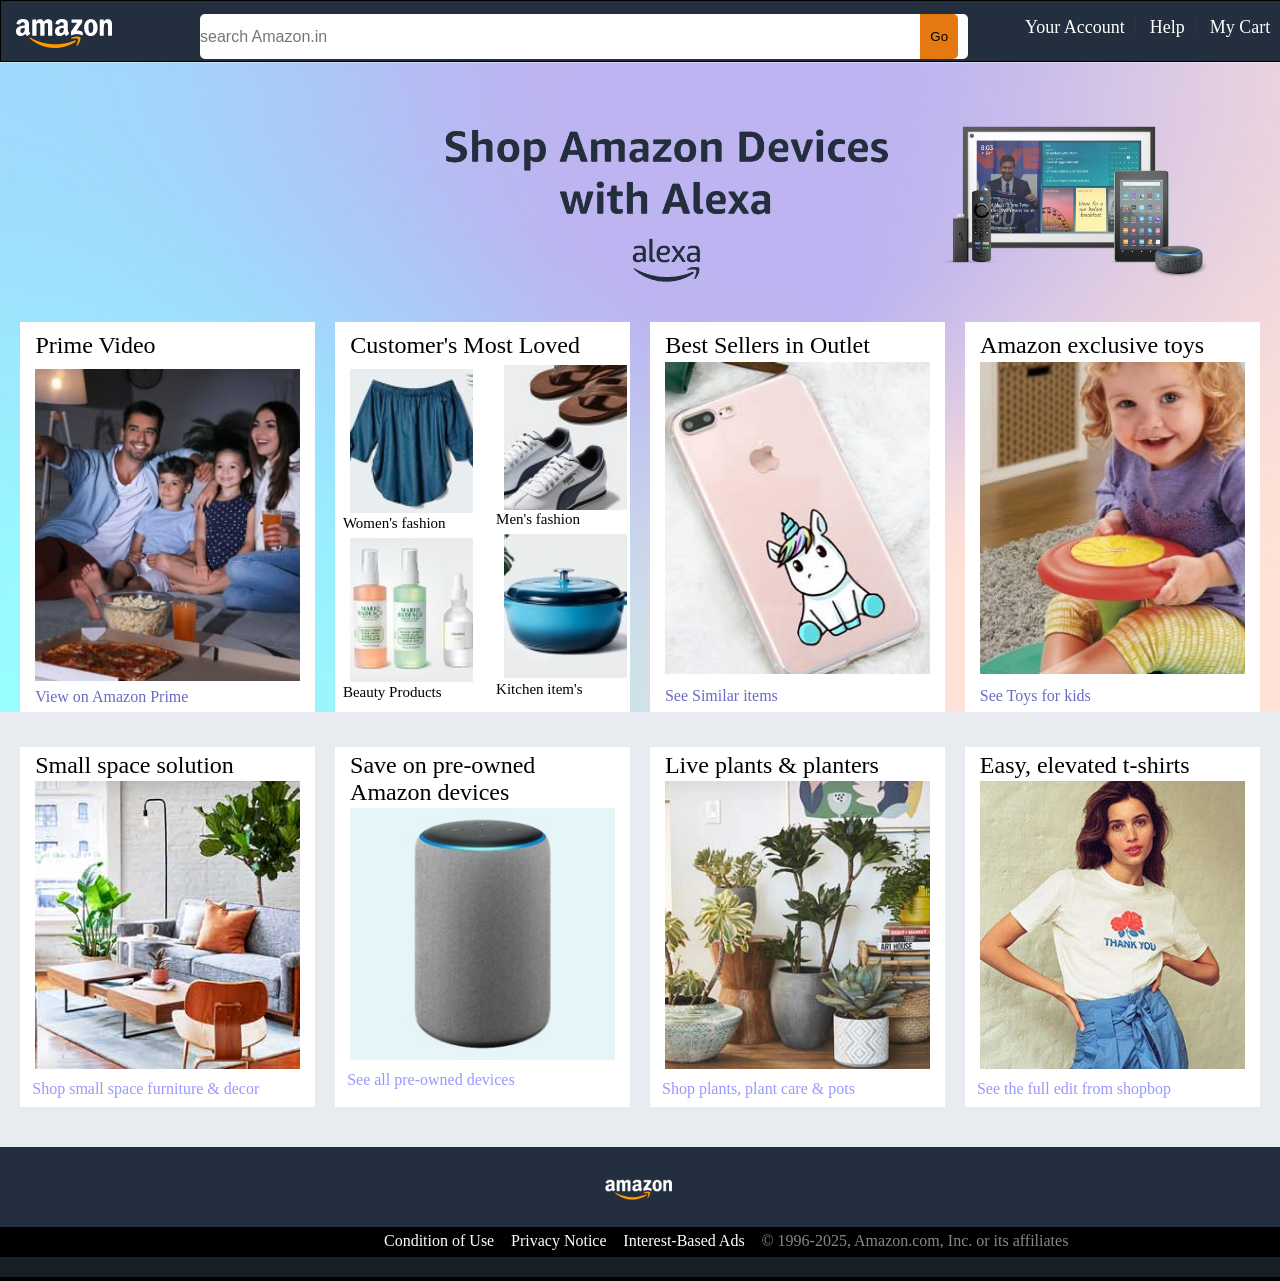
<file: index.html>
<!DOCTYPE html>
<html lang="en">
<head>
    <meta charset="UTF-8">
    <meta name="viewport" content="width=device-width, initial-scale=1.0">
    <title>Amazon.in</title>
    <link rel="stylesheet" href="style.css">
</head>

<body>
   <header><div id="navber">
      <span class="navberlogo"><img src="amazon_logo.png" alt="logo" class="navberlogo"></span>
       <input type="search" placeholder="search Amazon.in" class="searchbox"> <button id="gobutton">Go</button> 
      <a href="youraccount.html" id="account" target="_blank">Your Account</a>
        <a href="help.html" id="help">Help</a>
        <a href="mycart.html" id="mycart">My Cart</a>
    </div>
    </header>
    <main>
    <div class="banner1" >
        <div id="prime_video"><p id="text_prime"> Prime Video</p>
        <div id="prime_photo"></div>
    <a href="www.amazonprime.com" id="seeonprime">View on Amazon Prime</a>  </div>
        <div id="customer_loved"><p id="text_customer"> Customer's Most Loved </p>
        <div id="customer_loved_photos"> <div id="women_fashion"></div>
        <p id="women_fashion_photo">Women's fashion</p>
        <div id="mens_fashions"></div>
        <p id="mens_fashion_photo">Men's fashion</p> 
        <div id="beauty"></div>
        <p id="beauty_products_text">Beauty Products</p>
    <div id="kitchen"></div>
    <p id="kitchen_items_text">Kitchen item's</p>
     </div> </div>
        <div id="bestsellers"><p id="bestsellers_text">Best Sellers in Outlet</p>
            <a href="dummy.com" id="bestsellers_photo"></a>
            <a href="www.bestseller.com" target="_main" id="covers">See Similar items</a>

        </div>
        <div id="toys"><p id="toys_text">Amazon exclusive toys</p> 
        <a href="www.html.com" id="toys_photo"></a>
        <a href="www.amamzon.com" id="toys_all">See Toys for kids</a>      
    </div>
    </div>
    <div class="box2">
        <div id="furniture">
            <p id="furni_text">Small space solution</p>
            <a href="www.google.com" id="furni_photo"></a>
            <a href="www.furniture.com" id="furni_text_link">Shop small space furniture & decor</a>

         </div>
        <div id="echo">
            <p id="echo_text">Save on pre-owned</p>
            <p id="amazon_kk">Amazon devices</p>
            <a href="www.amazon.com" id="echo_photo"></a>
            <a href="www.amazon/echo.com" id="echo_text_link">See all pre-owned devices</a>
        </div>
        <div id="plants">
            <p id="plants_text">Live plants & planters</p>
            <a href="www.plants.com" id="plants_photo"></a>
            <a href="www.plants.com" id="plants_text_link">Shop plants, plant care & pots</a>
        </div>
        <div id="fashions">
            <p id="fashion_text">Easy, elevated t-shirts</p>
            <a href="www.fasdfy.com" id="fashions_photo"></a>
            <a href="www.fashion.com" id="fashion_text_link">See the full edit from shopbop</a>
            
        </div>
    </div>
    </main>
    <footer>
    <div class="footer1">
        <img src="amazon_logo.png"  id="amazon_logo_footer">
    </div>
     <div class="footer2">
        <a href="dummy.com" id="condition_use">Condition of Use</a>
        <a href="dummy.com" id="privacy">Privacy Notice</a>
        <a href="dummy.com" id="ads">Interest-Based Ads</a>
        <p id="copywrite">&copy; 1996-2025, Amazon.com, Inc. or its affiliates</p>
     </div>
     <div class="footer3"></div>
     </footer>
   
    
</body>
</html>
</file>
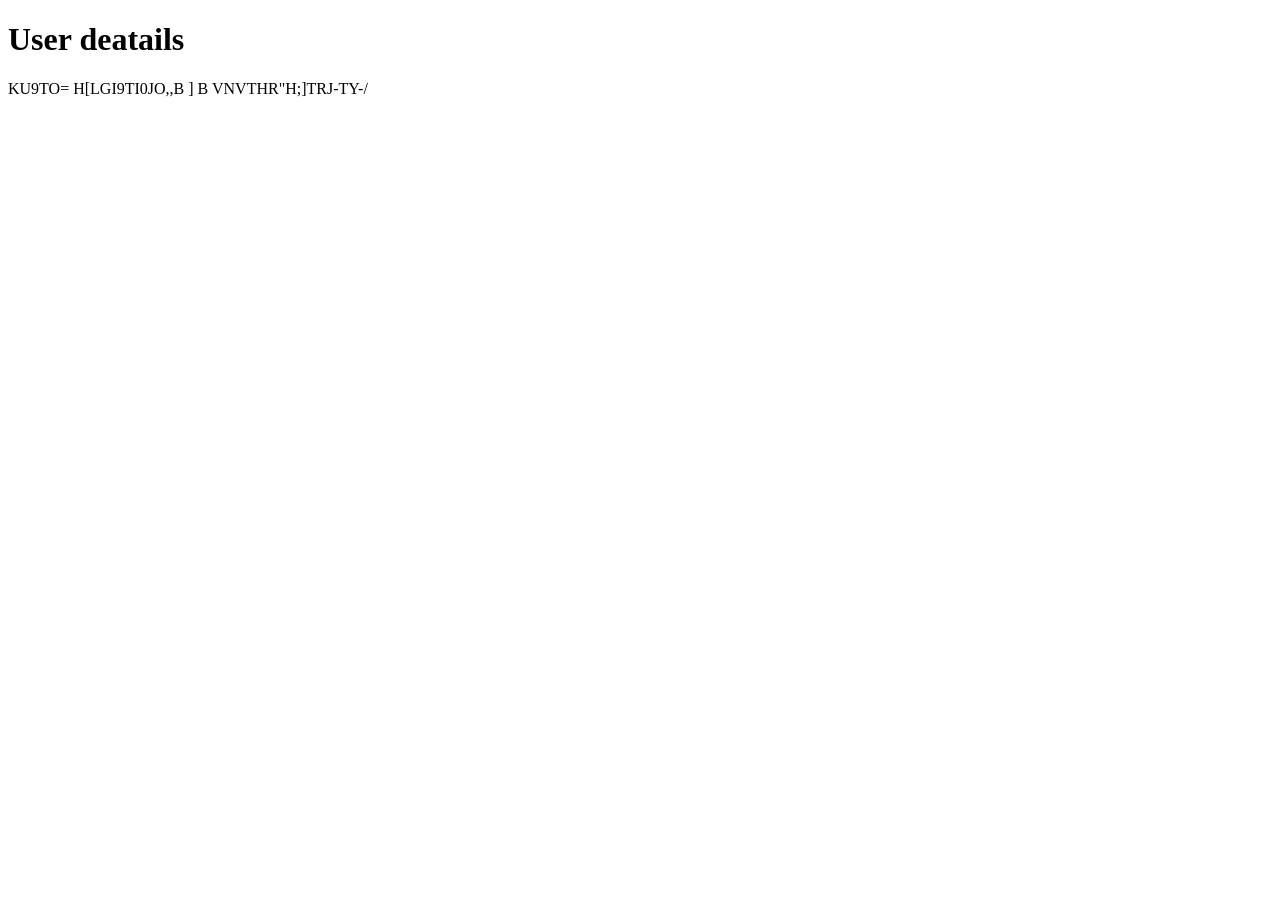
<file: youraccount.html>
<!DOCTYPE html>
<html lang="en">
<head>
    <meta charset="UTF-8">
    <meta name="viewport" content="width=device-width, initial-scale=1.0">
    <title>user deatails</title>
</head>
<body>
    <h1> User deatails</h1>
</body>
</html>

KU9TO= H[LGI9TI0JO,,B ]
B VNVTHR"H;]TRJ-TY-/
</file>
<file: style.css>
*{
    margin: 0px;
    padding: 0px;
  
}
body{
  background-color: black;
}
#navber{
    display: inline-block;
    height: 60px;
    width: 100%;
    border: 1px  solid black;
    background-color: #232f3e;

}
.navberlogo{
    position: absolute;
    top: 9px;
  margin-left: 5px;


}
.searchbox{
    position: absolute;
    width: 60%;
    height: 5%;
    left: 200px;
    top: 14px;
    border: none;
    border-radius: 5px;
    font-size: medium;
    font-weight: 500;

   
}
#gobutton{
    position:absolute;
    margin-left: 71.8%;
   height: 5%;
   top: 14px;
   width: 3%;
   border: none;
   border-radius: 0 5px 5px 0;
   background-color: #e47911;

}
#account{
    position:relative;
    margin-left: 80%;
    top: 16px;
    text-decoration: none;
    color: white;
    font-size:large;
    padding-right: 10px;
  border-right: 1px solid rgb(1, 73, 73);
}
#help{
   
    position:relative;
    top: 16px;
    text-decoration: none;
    color: white;
    font-size:large;
    padding-right: 10px;
    padding-left: 10px;
  border-right: 1px solid rgb(1, 73, 73);
}
#mycart{
     position:relative;
    top: 16px;
    text-decoration: none;
    color: white;
    font-size:large;
    padding-left: 10px;
 
}
.banner1{
   height: 650px;
   width: 100%;
   background-image: url(1st_banner.jpg);
   background-size: cover;
   display: flex;
   flex-direction: row;
   justify-content: space-evenly;
   align-items:flex-end;
}
#prime_video{
  display: inline-block;
  height: 60%;
  width: 23%;
  background-color: white;
  font-size:x-large;
  font-weight: 500;
  
 
}
#text_prime{
  margin-top: 10px;
  margin-left: 15px;
  margin-bottom: 10px;
}
#prime_photo{

  height:80%;
  width: 90%;
  margin-left: 5%;
  background-image: url(prime_video_banner.jpg);
  background-size:cover;
  background-position:bottom;
  
}
#seeonprime{
  display: inline-block;
  position: relative;
  font-size: medium;
  color: rgb(106, 106, 199);
  text-decoration: none;
  left: 2rex;

}
#customer_loved{
  display: inline-block;
  height: 60%;
  width: 23%;
  background-color: white;
  font-size: x-large;
  font-weight: 500;
  display: flexbox;
}
#text_customer{
  margin-top: 10px;
  margin-left: 15px;
  margin-bottom: 10px;
}
#customer_loved_photos{

  height:80%;
  width: 90%;
  margin-left: 5%;
  display: inline-block;
 
}
#women_fashion{
  display: inline-block;
  position: relative;
height: 46.3%;
width: 46.3%;
background-image: url(customer_most-loved\(1\).jpg);
background-size: cover;
background-position: bottom;

}
#women_fashion_photo{
  display: inline-block;
  font-size: 15px;
  position:relative;
 top: 2rex;
 right: 18.5rex;
}
#mens_fashions{
  display: inline-block;
  position: relative;
height: 46.3%;
width: 46.3%;
margin-left: 10px;
background-image: url(customer_most_loved\(2\).jpg);
background-size: cover;
background-position: bottom;
left: 19.6rex;
bottom: 21rex;
}
#mens_fashion_photo{
  display: inline-block;
  font-size: 15px;
  position:relative;
  bottom: 19rex;
  left: 1rex;
}
#beauty{
  display: inline-block;
  position: relative;
height: 46.3%;
width: 46.3%;
background-image: url(customer_most_loved_beauty.jpg);
background-size: cover;
background-position: bottom;
bottom: 18rex;


}
#beauty_products_text{
  display: inline-block;
  font-size: 15px;
  position:relative;
  right: 18.5rex;
  bottom: 16rex;
  
}
#kitchen{
  display: inline-block;
height: 46.3%;
width: 46.3%;
position: relative;
margin-left: 10px;
background-image: url(customer_most_loved_kitchen.jpg);
background-size: cover;
background-position: bottom;
left: 19.6rex;
bottom: 39rex;
}
#kitchen_items_text{
   display: inline-block;
  font-size: 15px;
  position:relative;
 bottom: 36.9rex;
 left: 1rex;
}
#bestsellers{
  display: inline-block;
  height: 60%;
  width: 23%;
  background-color: white;
  font-size: x-large;
  font-weight: 500;
}
#bestsellers_text{
   margin-top: 10px;
  margin-left: 15px;
  margin-bottom: 3px;
  
}
#bestsellers_photo{
   display: inline-block;
  position: relative;
  height:80%;
  width: 90%;
  margin-left: 5%;
  background-image: url(best_seller_outlket.jpg);
  background-size:cover;
  background-position:bottom;
}
#covers{
   display: inline-block;
  position: relative;
  font-size: medium;
  color: rgb(106, 106, 199);
  text-decoration: none;
  left: 2rex;
}
#toys{
  display: inline-block;
  height: 60%;
  width: 23%;
  background-color: white;
  font-size: x-large;
  font-weight: 500;
}
#toys_text{
  margin-top: 10px;
  margin-left: 15px;
 margin-bottom: 3px;
  
}
#toys_photo{
  display: inline-block;
  position: relative;
   height:80%;
  width: 90%;
  margin-left: 5%;
  background-image: url(amazon_exclusive_toys.jpg);
  background-size:cover;
  background-position:bottom;
}
#toys_all{
   display: inline-block;
  position: relative;
  font-size: medium;
  color: rgb(106, 106, 199);
  text-decoration: none;
  left: 2rex;
}
.box2{
   height:400px;
   width: 100%;
  display:flex;
  flex-direction: row;
  flex-wrap: wrap;
  justify-content: space-evenly;
  background-color: rgb(232, 236, 240);
 padding-top: 35px;
}

#furniture{
   display: inline-block;
  height: 90%;
  width: 23%;
  background-color: white;
  font-size: x-large;
  font-weight: 500;
 
}
#furni_text_link{
  display: inline-block;
  position: relative;
  font-size: medium;
  text-decoration: none;
  color: rgb(152, 152, 255);
  left: 4%;
  top: 1.5%;
}
#echo{
   display: inline-block;
  height: 90%;
  width: 23%;
  background-color: white;
  font-size: x-large;
  font-weight: 500;
}
#plants{
   display: inline-block;
  height: 90%;
  width: 23%;
  background-color: white;
  font-size: x-large;
  font-weight: 500;
}
#fashions{
   display: inline-block;
  height: 90%;
  width: 23%;
  background-color: white;
  font-size: x-large;
  font-weight: 500;
}
#furni_photo{
  height: 80%;
  width: 90%;
  background-image: url(small_spaces_solution.jpg);
  background-size: cover;
  background-position: bottom;
  display: inline-block;
  position: relative;
  left: 5%;
  top: 2%;
}
#furni_text{
  display: inline-block;
  position: relative;
  left: 5%;
  top: 1.5%;
}
#echo_photo{
  height: 70%;
  width: 90%;
  background-image: url(amazon_echo.jpg);
  background-size: cover;
  background-position: bottom;
  display: inline-block;
  position: relative;
  left: 5%;
  top: 2%;
}
#echo_text{
  display: inline-block;
  position: relative;
  left: 5%;
  top: 1.5%;
}
#echo_text_link{
  
  display: inline-block;
  position: relative;
  font-size: medium;
  text-decoration: none;
  color: rgb(152, 152, 255);
  left: 4%;
  top: 1.5%;
}
#amazon_kk{
  display: inline-block;
  position: relative;
  left: 5%;
  top: 1.5%;
}
#plants_photo{
  height: 80%;
  width: 90%;
   background-image: url(plants.jpg);
  background-size: cover;
  background-position: bottom;
  display: inline-block;
  position: relative;
  left: 5%;
  top: 2%;
}
#plants_text{
   display: inline-block;
  position: relative;
  left: 5%;
  top: 1.5%;
}
#plants_text_link{
   display: inline-block;
  position: relative;
  font-size: medium;
  text-decoration: none;
  color: rgb(152, 152, 255);
  left: 4%;
  top: 1.5%;
}
#fashions_photo{
  height: 80%;
  width: 90%;
   background-image: url(fashion.jpg);
  background-size: cover;
  background-position: bottom;
  display: inline-block;
  position: relative;
  left: 5%;
  top: 2%;
}
#fashion_text{
   display: inline-block;
  position: relative;
  left: 5%;
  top: 1.5%;
}
#fashion_text_link{
  display: inline-block;
  position: relative;
  font-size: medium;
  text-decoration: none;
  color: rgb(152, 152, 255);
  left: 4%;
  top: 1.5%;
}
.footer1{
  display: flex;
  flex-direction: row;
  justify-content: center;
  position: relative;
  height: 80px;
  width: 100%;
  background-color: #232f3e;
}
#amazon_logo_footer{
  display: inline-block;
  position:relative;
 height: 30%;
 top: 40%;

}
.footer2{
   display: inline-block;
  position: relative;
  height: 30px;
  width: 100%;
  background-color: #000000;
}
#condition_use{
display: inline-block;
position: relative;
text-decoration: none;
color: white;
left: 30%;
margin-right: 1%;
margin-top:0.4%;
}
#privacy{
display: inline-block;
position: relative;
text-decoration: none;
color: white;
left: 30%;
margin-right: 1%;
margin-top:0.4%;
}
#ads{
display: inline-block;
position: relative;
text-decoration: none;
color: white;
left: 30%;
margin-right: 1%;
margin-top:0.4%;
}
#copywrite{
display: inline-block;
position: relative;
text-decoration: none;
color: rgb(138, 134, 134);
font-weight:100;
left: 30%;
margin-right: 1%;
margin-top:0.4%;
}
.footer3{
  display: inline-block;
  position: relative;
  height: 20px;
  width: 100%;
  background-color: #191f27;
}
@media screen and (max-width : 720px) {
 *{
  margin: 0;
  padding: 0;
 }
body{
  background-color: black;
}
#navber{
    display: inline-block;
    height: 60px;
    width: 100%;
    border: 1px  solid black;
    background-color: #232f3e;

}
.navberlogo{
    position: absolute;
    top: 2px;
  margin-left: 3px;
  height: 30px;
  margin-top: 1px;


}
.searchbox{
    position: absolute;
    width: 50%;
    height: 4.5%;
    left: 115px;
    top: 15px;
    border: none;
    border-radius: 5px;
    font-size: small;
    font-weight: 500;

   
}
#gobutton{
    position:absolute;
    margin-left: 62.9%;
   height: 4.5%;
   top: 15px;
   width: 3.5%;
   border: none;
   border-radius: 0 5px 5px 0;
   background-color: #e47911;

}
#account{
    position:relative;
    margin-left: 68%;
    top: 18px;
    text-decoration: none;
    color: white;
    font-size:medium;
    padding-right: 7px;
  border-right: 1px solid rgb(1, 73, 73);
}
#help{
   
    position:relative;
    top: 18px;
    text-decoration: none;
    color: white;
    font-size:medium;
    padding-right: 10px;
    padding-left: 7px;
  border-right: 1px solid rgb(1, 73, 73);
}
#mycart{
     position:relative;
    top: 18px;
    text-decoration: none;
    color: white;
    font-size:large;
    padding-left: 10px;
    font-size: medium;
 
}
.banner1{
   height: 350px;
   width: 100%;
   background-image: url(1st_banner.jpg);
   background-size: cover;
   display: flex;
   flex-direction: row;
   justify-content: space-evenly;
   align-items:flex-end;
}
#prime_video{
  display: inline-block;
  height: 60%;
  width: 23%;
  background-color: white;
  font-size:x-large;
  font-weight: 500;
  
 
}
#text_prime{
  margin-top: 5px;
  margin-left: 10px;
  margin-bottom: 5px;
  font-size: large;
}
#prime_photo{

  height:80%;
  width: 90%;
  margin-left: 5%;
  background-image: url(prime_video_banner.jpg);
  background-size:cover;
  background-position:bottom;
  
}
#seeonprime{
  display: inline-block;
  position: relative;
  font-size: small;
  color: rgb(106, 106, 199);
  text-decoration: none;
  left: 1rex;
  bottom: 1.5rex;

}
#customer_loved{
  display: inline-block;
  height: 60%;
  width: 23%;
  background-color: white;
  font-size: large;
  font-weight: 500;
  display: flexbox;
}
#text_customer{
  margin-top: 4px;
  margin-left: 5px;
  margin-bottom: 5px;
}
#customer_loved_photos{

  height:72%;
  width: 90%;
  margin-left: 5%;
  display: inline-block;
 
}
#women_fashion{
  display: inline-block;
  position: relative;
height: 46.3%;
width: 46.3%;
background-image: url(customer_most-loved\(1\).jpg);
background-size: cover;
background-position: bottom;

}
#women_fashion_photo{
  display: inline-block;
  font-size: 15px;
  position:relative;
 top: 2rex;
 right: 18.5rex;
}
#mens_fashions{
  display: inline-block;
  position: relative;
height: 46.3%;
width: 46.3%;
margin-left: 10px;
background-image: url(customer_most_loved\(2\).jpg);
background-size: cover;
background-position: bottom;
left: 9.4rex;
top: -13.4rex;

}
#mens_fashion_photo{
  display: inline-block;
  
  position:relative;
 left: 10rex;
 top: -160px;
}
#beauty{
  display: inline-block;
  position: relative;
height: 46.3%;
width: 46.3%;
background-image: url(customer_most_loved_beauty.jpg);
background-size: cover;
background-position: bottom;
top: -12.8rex;
right: 10.6rex;

}
#beauty_products_text{
  display: inline-block;
  font-size: 15px;
  position:relative;
  right: 18.5rex;
  bottom: 16rex;
  
}
#kitchen{
  display: inline-block;
height: 46.3%;
width: 46.3%;
position: relative;
margin-left: 10px;
background-image: url(customer_most_loved_kitchen.jpg);
background-size: cover;
background-position: bottom;
bottom: 26.3rex;
 left: 9.4rex;

}
#kitchen_items_text{
   display: inline-block;
  font-size: 15px;
  position:relative;
 bottom: 36.9rex;
 left: 1rex;
}
#bestsellers{
  display: inline-block;
  height: 60%;
  width: 23%;
  background-color: white;
  font-size: x-large;
  font-weight: 500;
}
#bestsellers_text{
   margin-top: 10px;
  margin-left: 15px;
  margin-bottom: 3px;
  
}
#bestsellers_photo{
   display: inline-block;
  position: relative;
  height:80%;
  width: 90%;
  margin-left: 5%;
  background-image: url(best_seller_outlket.jpg);
  background-size:cover;
  background-position:bottom;
}
#covers{
   display: inline-block;
  position: relative;
  font-size: medium;
  color: rgb(106, 106, 199);
  text-decoration: none;
  left: 2rex;
}
#toys{
  display: inline-block;
  height: 60%;
  width: 23%;
  background-color: white;
  font-size: x-large;
  font-weight: 500;
}
#toys_text{
  margin-top: 10px;
  margin-left: 15px;
 margin-bottom: 3px;
  
}
#toys_photo{
  display: inline-block;
  position: relative;
   height:80%;
  width: 90%;
  margin-left: 5%;
  background-image: url(amazon_exclusive_toys.jpg);
  background-size:cover;
  background-position:bottom;
}
#toys_all{
   display: inline-block;
  position: relative;
  font-size: medium;
  color: rgb(106, 106, 199);
  text-decoration: none;
  left: 2rex;
}
.box2{
   height:400px;
   width: 100%;
  display:flex;
  flex-direction: row;
  flex-wrap: wrap;
  justify-content: space-evenly;
  background-color: rgb(232, 236, 240);
 padding-top: 35px;
}

#furniture{
   display: inline-block;
  height: 90%;
  width: 23%;
  background-color: white;
  font-size: x-large;
  font-weight: 500;
 
}
#furni_text_link{
  display: inline-block;
  position: relative;
  font-size: medium;
  text-decoration: none;
  color: rgb(152, 152, 255);
  left: 4%;
  top: 1.5%;
}
#echo{
   display: inline-block;
  height: 90%;
  width: 23%;
  background-color: white;
  font-size: x-large;
  font-weight: 500;
}
#plants{
   display: inline-block;
  height: 90%;
  width: 23%;
  background-color: white;
  font-size: x-large;
  font-weight: 500;
}
#fashions{
   display: inline-block;
  height: 90%;
  width: 23%;
  background-color: white;
  font-size: x-large;
  font-weight: 500;
}
#furni_photo{
  height: 80%;
  width: 90%;
  background-image: url(small_spaces_solution.jpg);
  background-size: cover;
  background-position: bottom;
  display: inline-block;
  position: relative;
  left: 5%;
  top: 2%;
}
#furni_text{
  display: inline-block;
  position: relative;
  left: 5%;
  top: 1.5%;
}
#echo_photo{
  height: 70%;
  width: 90%;
  background-image: url(amazon_echo.jpg);
  background-size: cover;
  background-position: bottom;
  display: inline-block;
  position: relative;
  left: 5%;
  top: 2%;
}
#echo_text{
  display: inline-block;
  position: relative;
  left: 5%;
  top: 1.5%;
}
#echo_text_link{
  
  display: inline-block;
  position: relative;
  font-size: medium;
  text-decoration: none;
  color: rgb(152, 152, 255);
  left: 4%;
  top: 1.5%;
}
#amazon_kk{
  display: inline-block;
  position: relative;
  left: 5%;
  top: 1.5%;
}
#plants_photo{
  height: 80%;
  width: 90%;
   background-image: url(plants.jpg);
  background-size: cover;
  background-position: bottom;
  display: inline-block;
  position: relative;
  left: 5%;
  top: 2%;
}
#plants_text{
   display: inline-block;
  position: relative;
  left: 5%;
  top: 1.5%;
}
#plants_text_link{
   display: inline-block;
  position: relative;
  font-size: medium;
  text-decoration: none;
  color: rgb(152, 152, 255);
  left: 4%;
  top: 1.5%;
}
#fashions_photo{
  height: 80%;
  width: 90%;
   background-image: url(fashion.jpg);
  background-size: cover;
  background-position: bottom;
  display: inline-block;
  position: relative;
  left: 5%;
  top: 2%;
}
#fashion_text{
   display: inline-block;
  position: relative;
  left: 5%;
  top: 1.5%;
}
#fashion_text_link{
  display: inline-block;
  position: relative;
  font-size: medium;
  text-decoration: none;
  color: rgb(152, 152, 255);
  left: 4%;
  top: 1.5%;
}
.footer1{
  display: flex;
  flex-direction: row;
  justify-content: center;
  position: relative;
  height: 80px;
  width: 100%;
  background-color: #232f3e;
}
#amazon_logo_footer{
  display: inline-block;
  position:relative;
 height: 30%;
 top: 40%;

}
.footer2{
   display: inline-block;
  position: relative;
  height: 30px;
  width: 100%;
  background-color: #000000;
}
#condition_use{
display: inline-block;
position: relative;
text-decoration: none;
color: white;
left: 30%;
margin-right: 1%;
margin-top:0.4%;
}
#privacy{
display: inline-block;
position: relative;
text-decoration: none;
color: white;
left: 30%;
margin-right: 1%;
margin-top:0.4%;
}
#ads{
display: inline-block;
position: relative;
text-decoration: none;
color: white;
left: 30%;
margin-right: 1%;
margin-top:0.4%;
}
#copywrite{
display: inline-block;
position: relative;
text-decoration: none;
color: rgb(138, 134, 134);
font-weight:100;
left: 30%;
margin-right: 1%;
margin-top:0.4%;
}
.footer3{
  display: inline-block;
  position: relative;
  height: 20px;
  width: 100%;
  background-color: #191f27;
}






}
</file>
